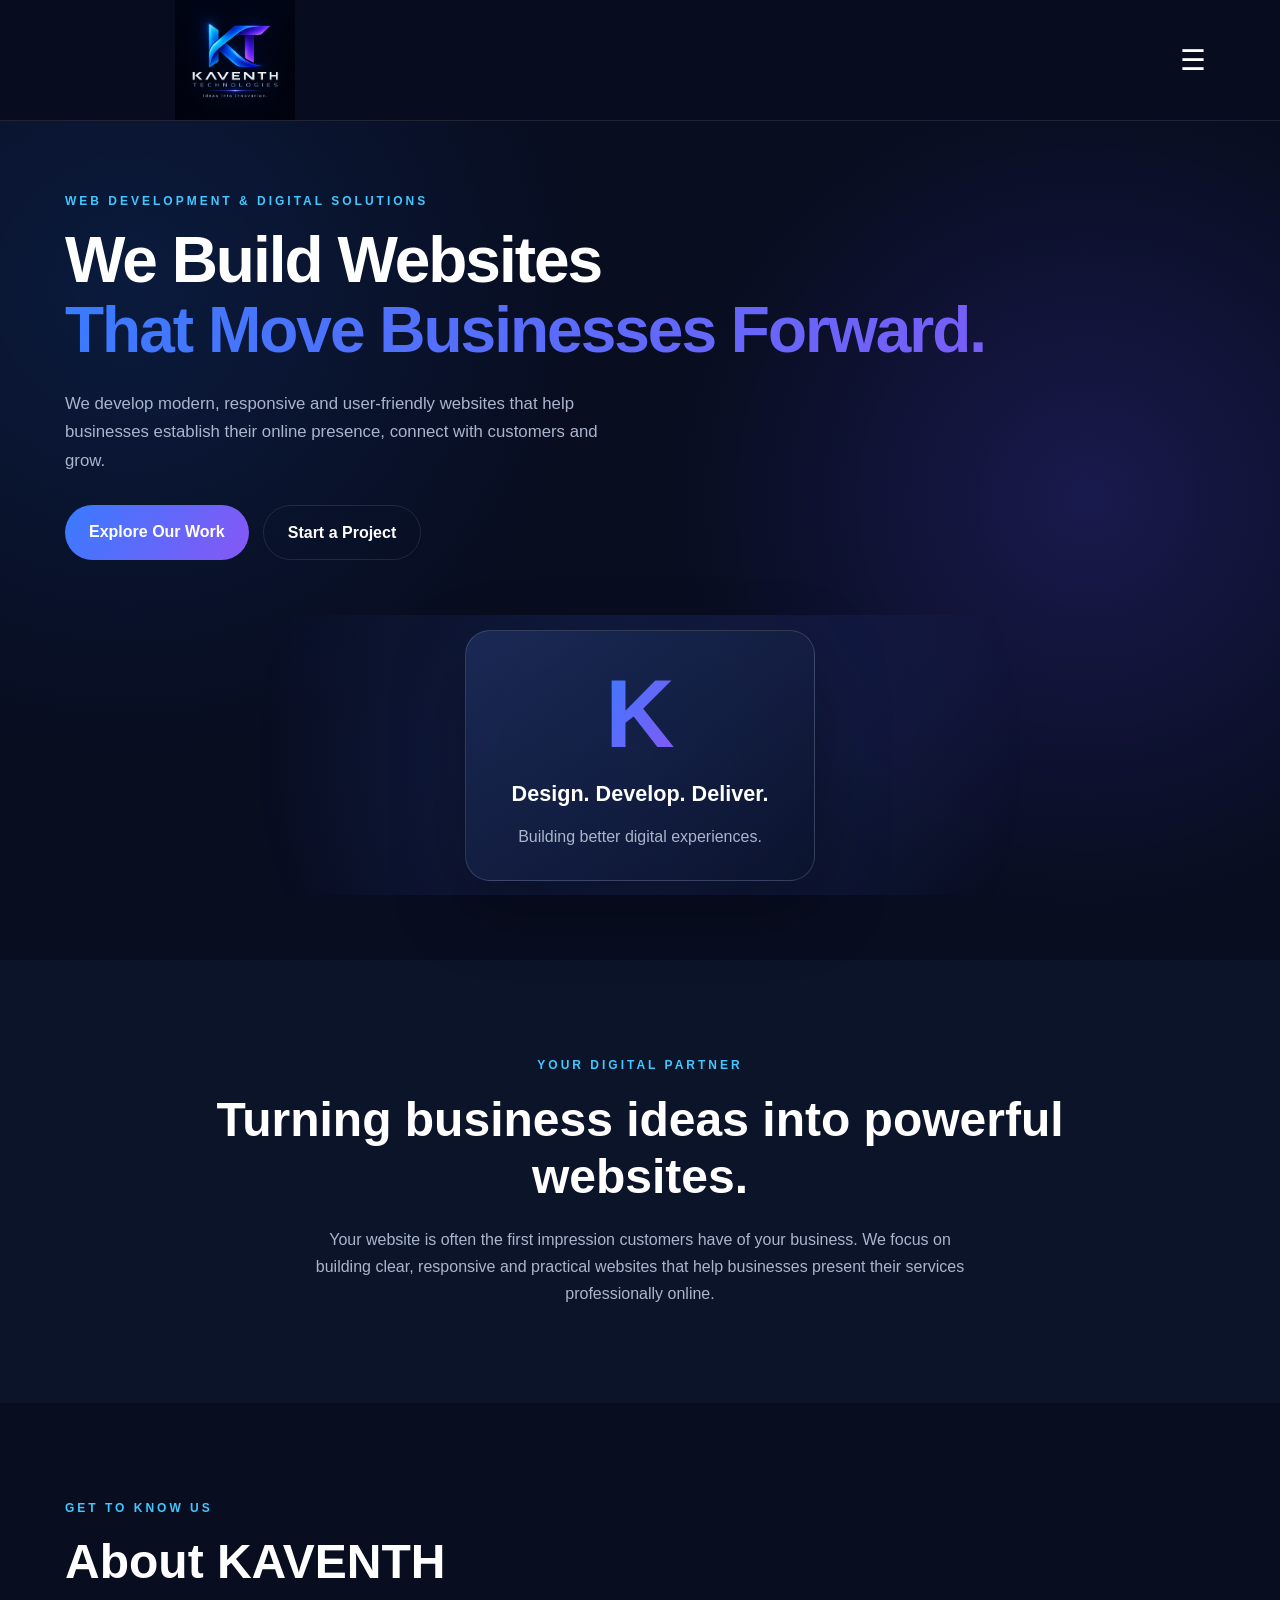
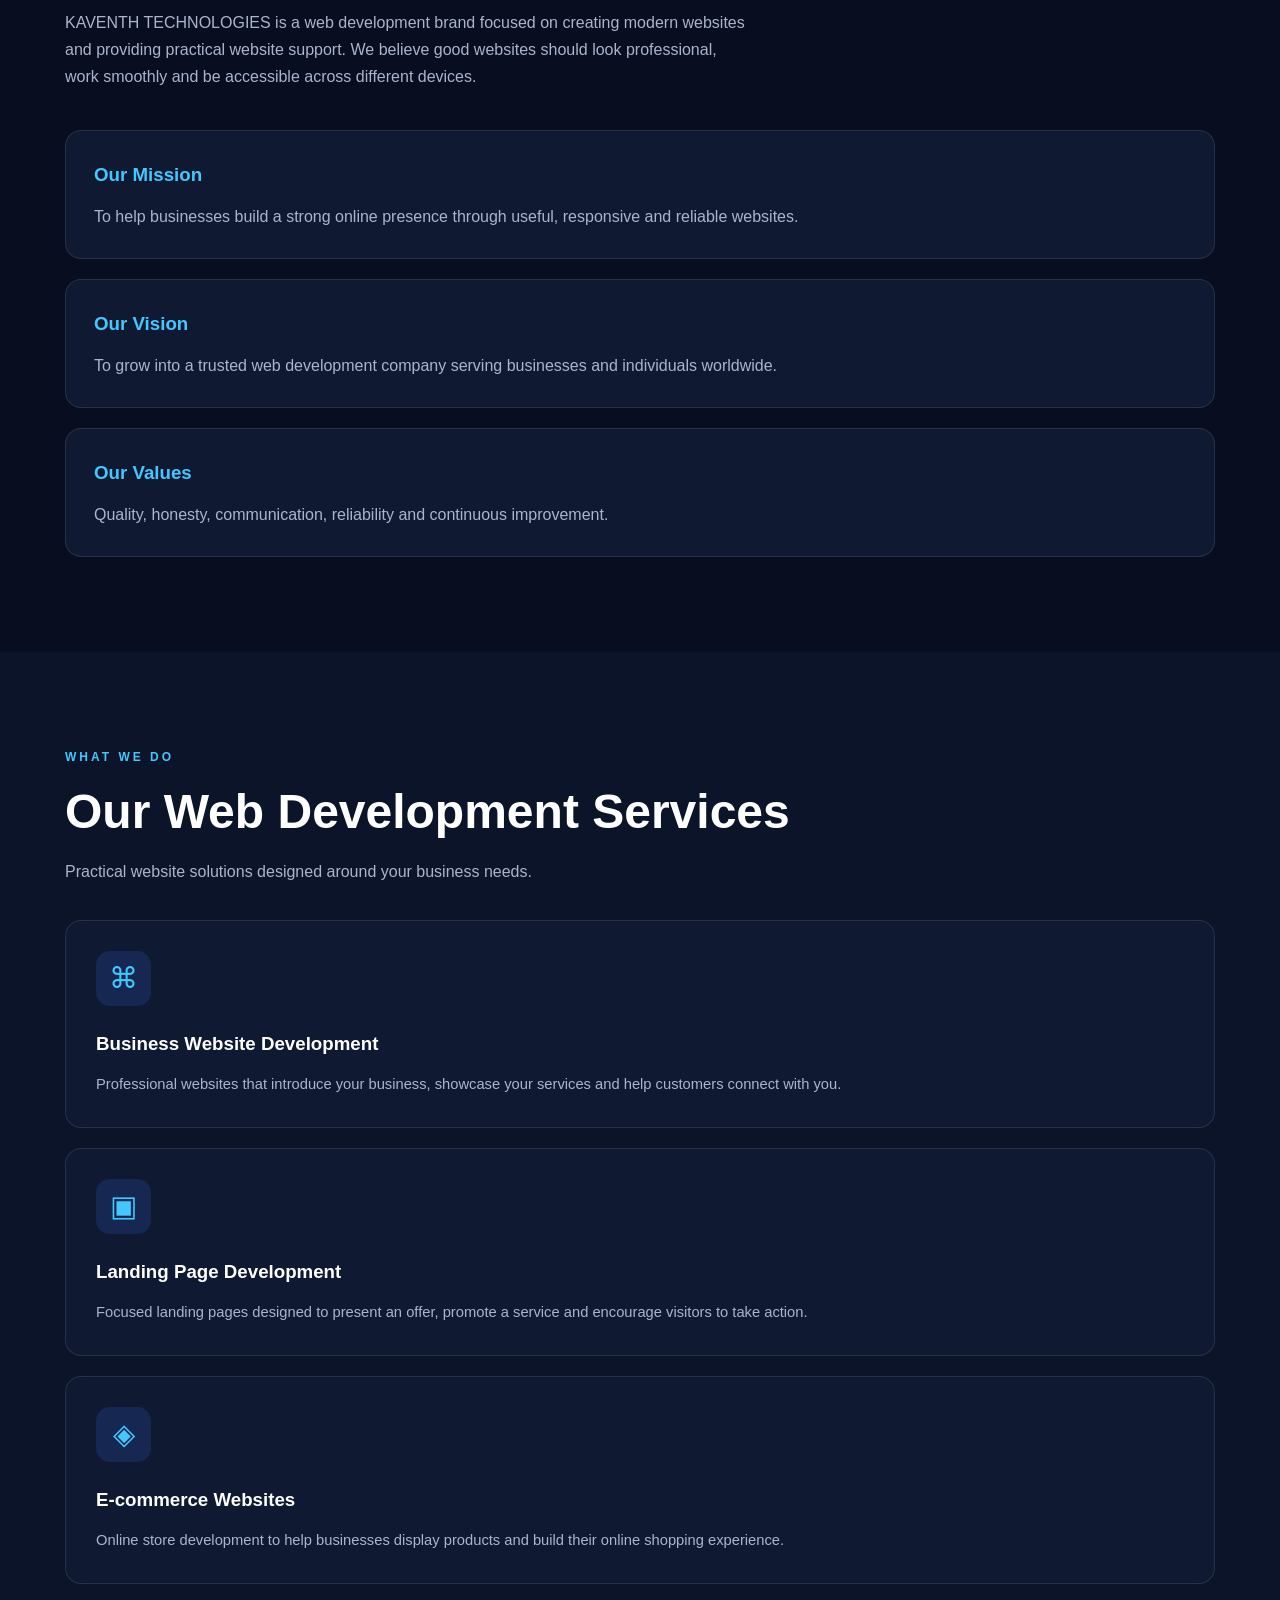
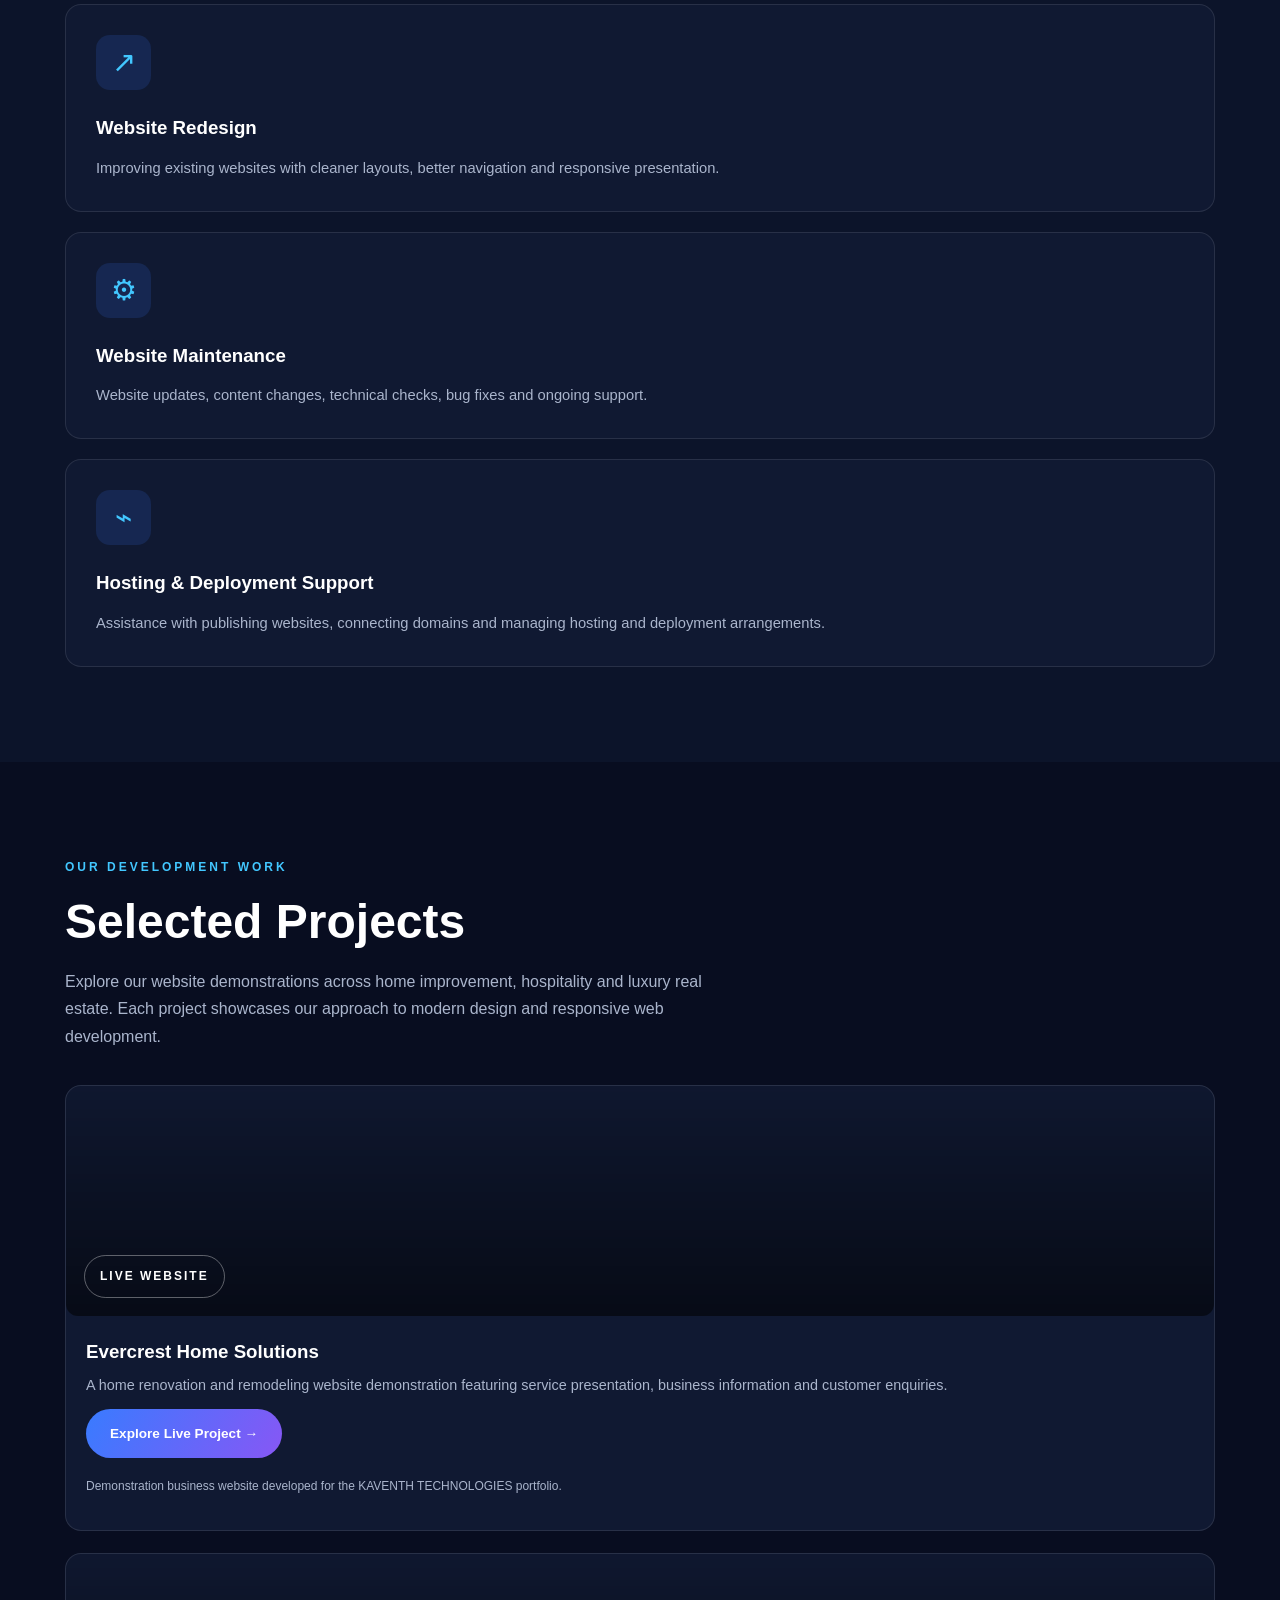
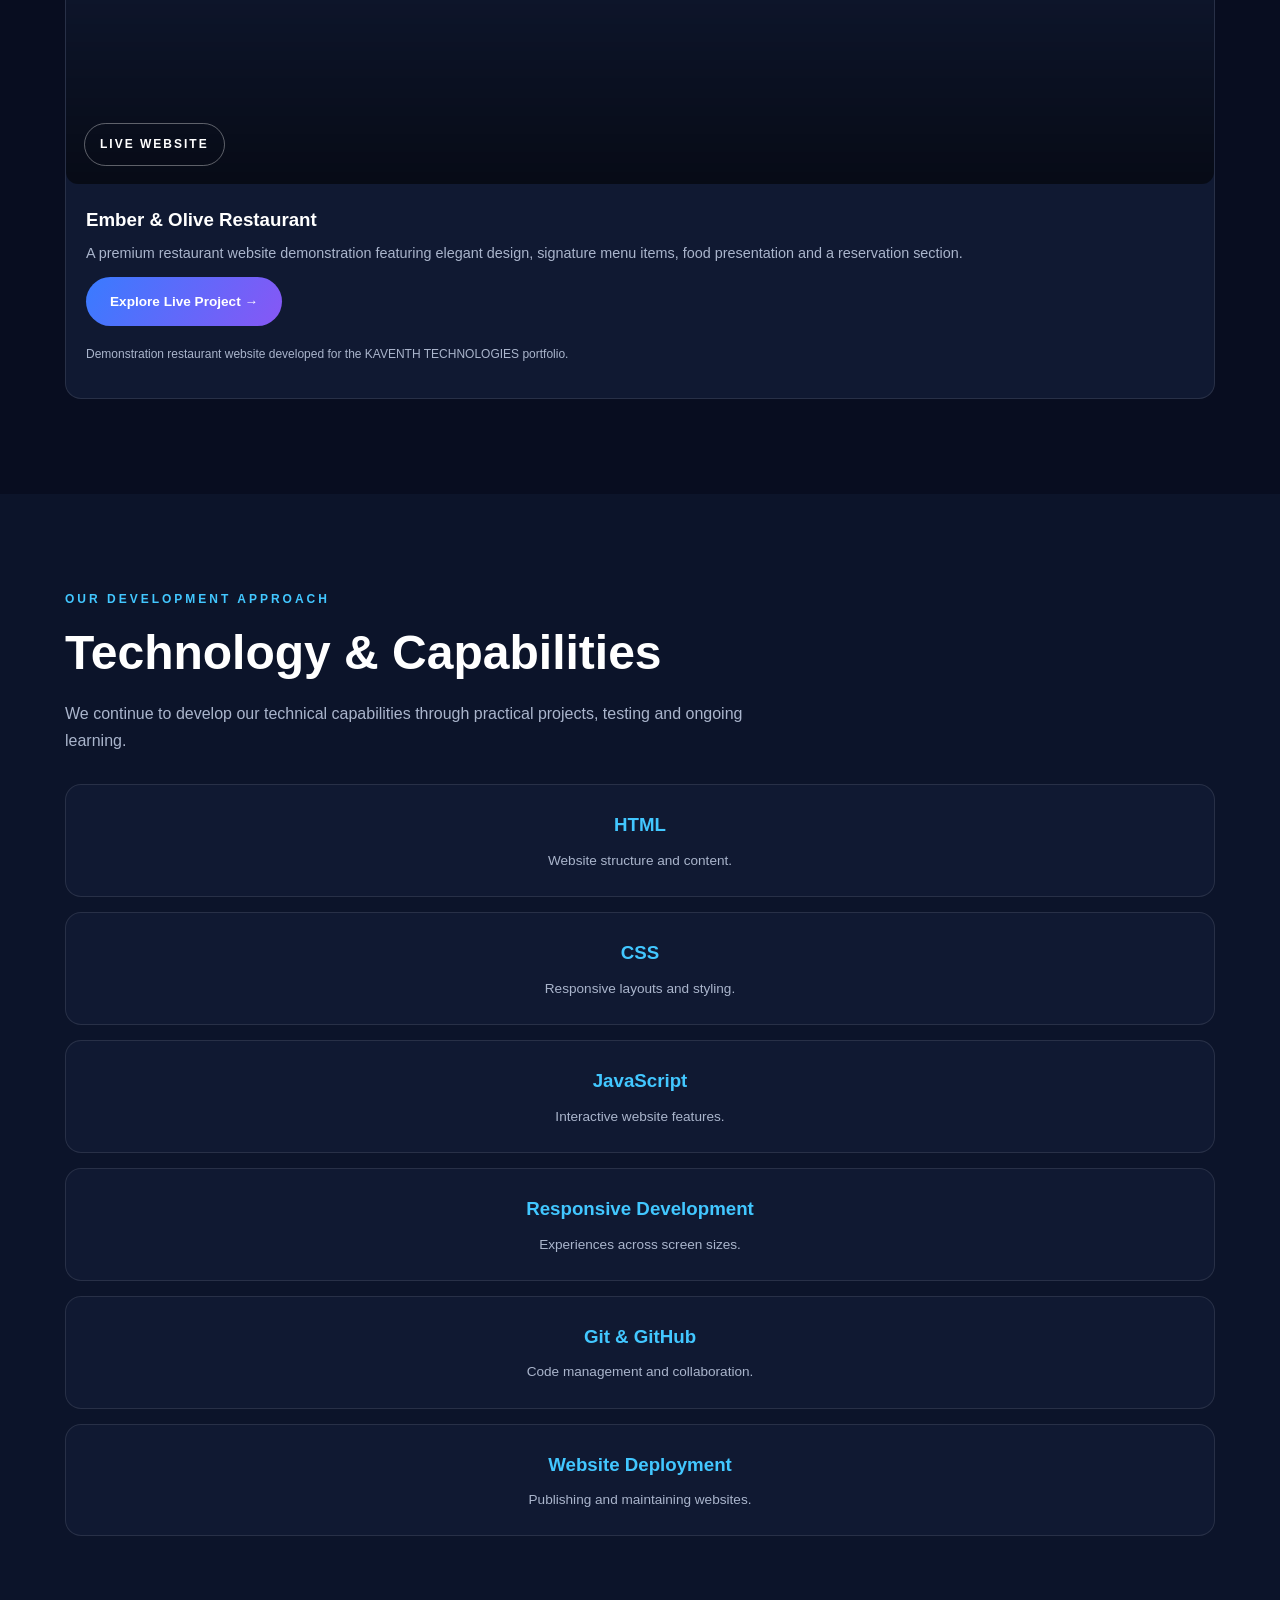
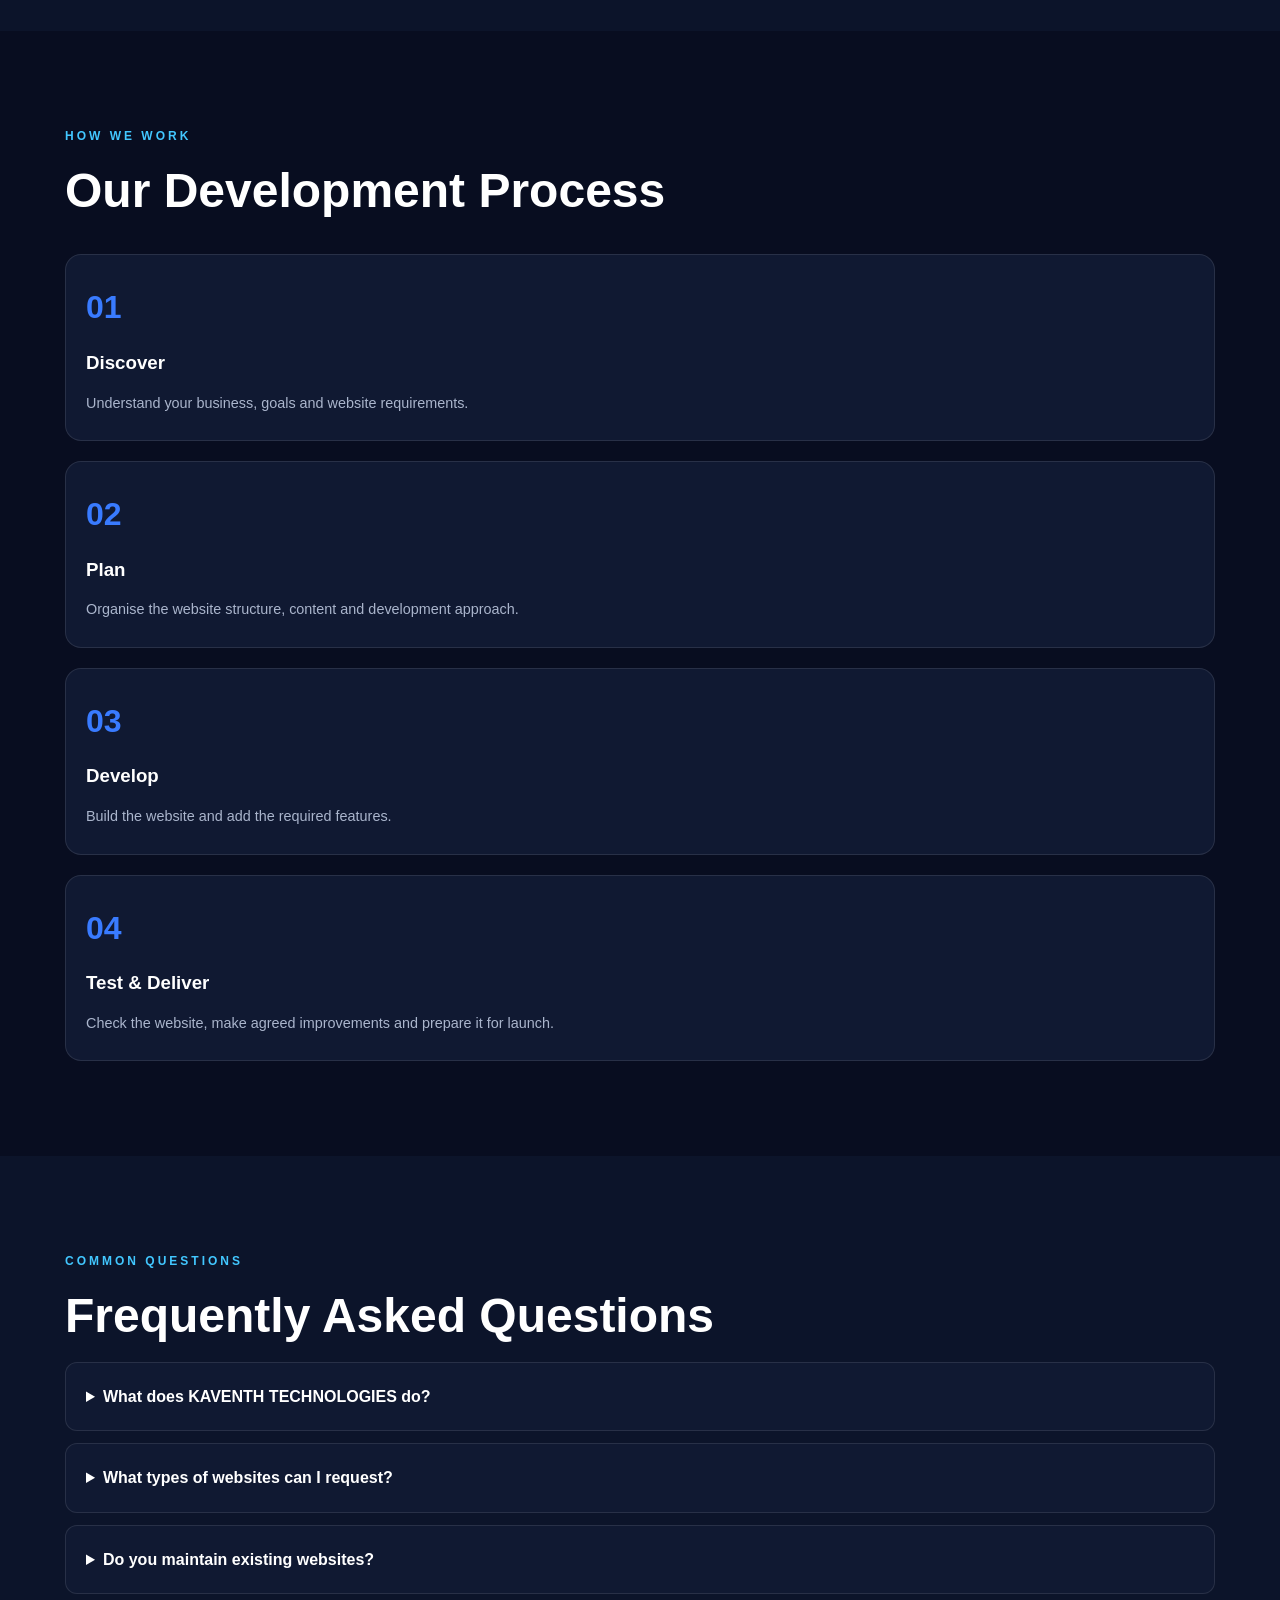
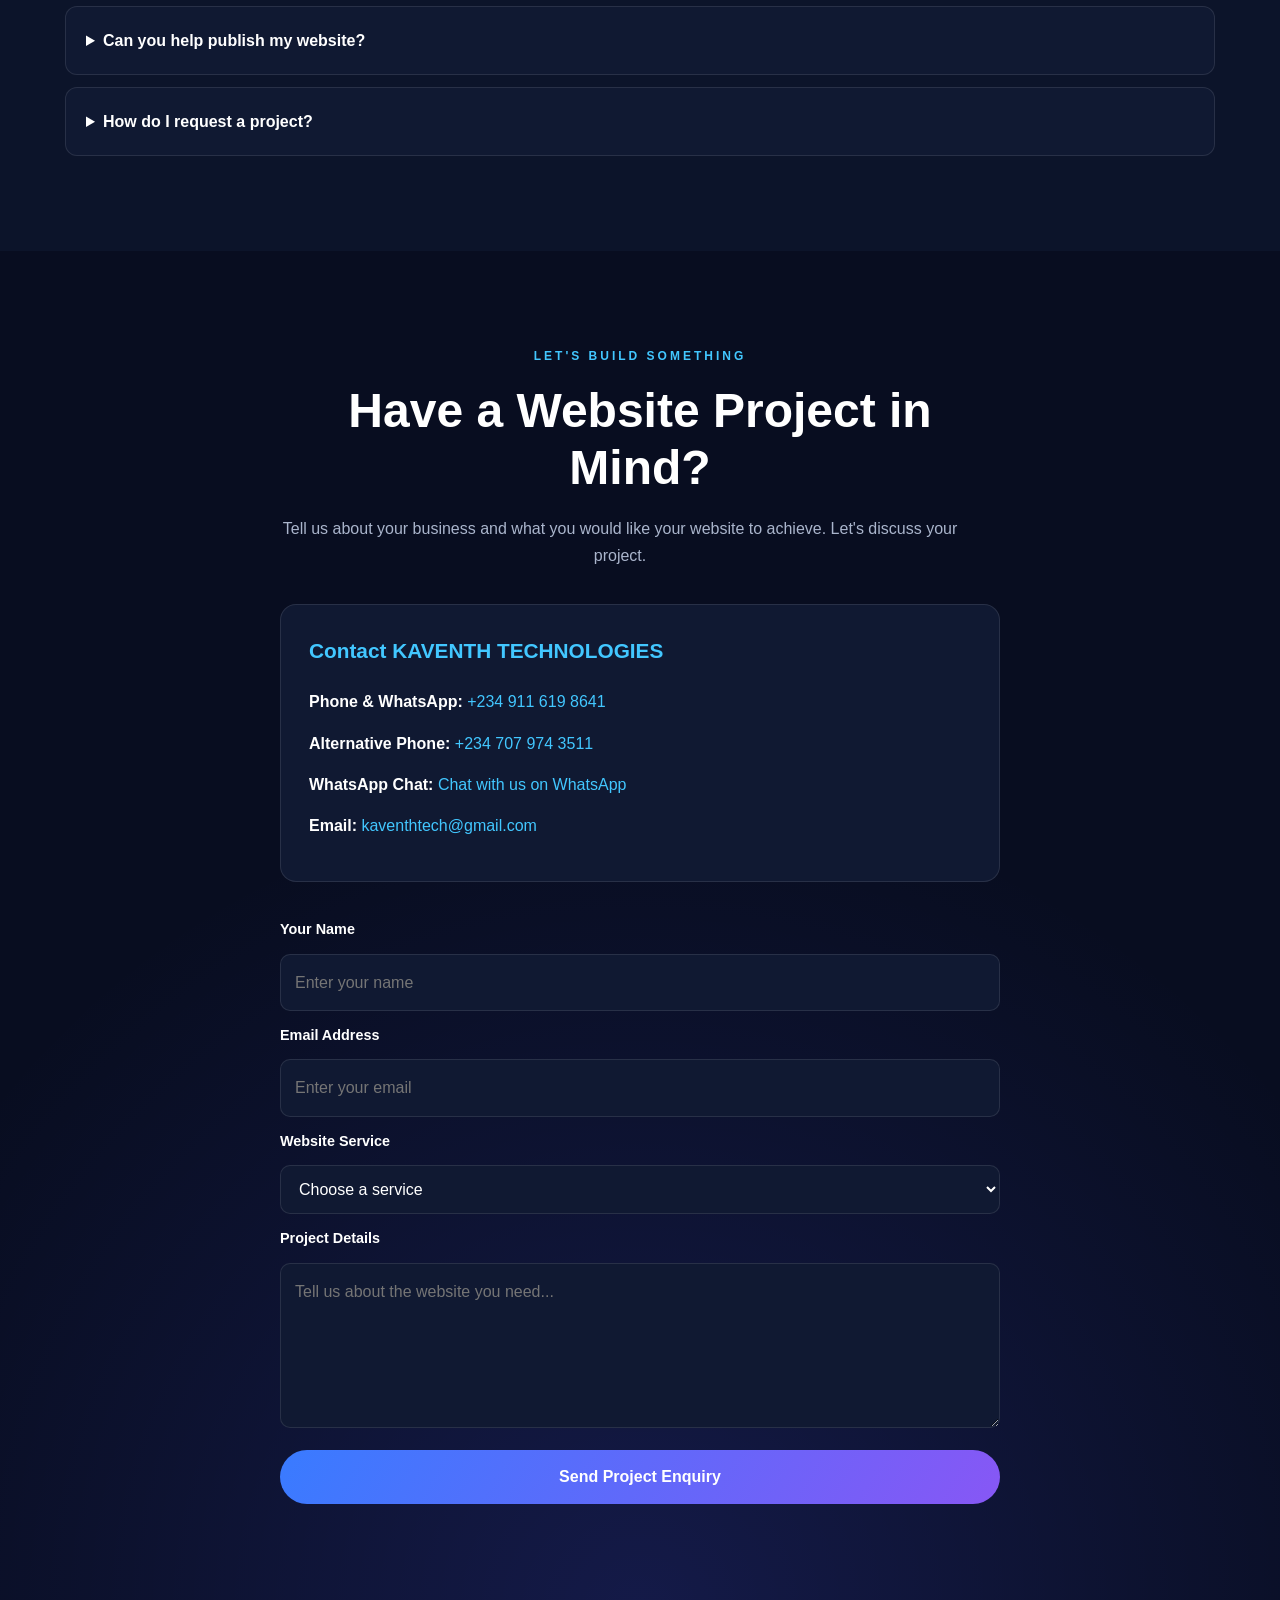
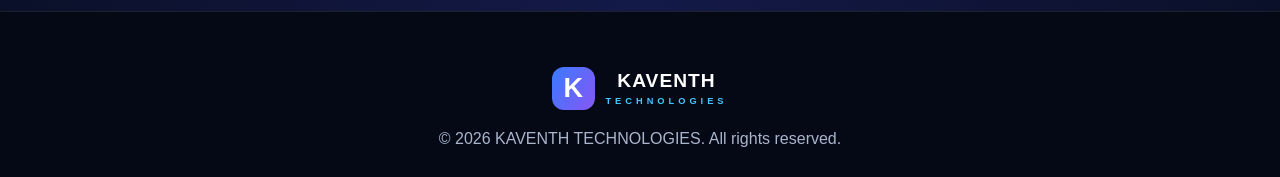
<file: index.html>
<!DOCTYPE html>
<html lang="en">
<head>
  <meta charset="UTF-8">
  <meta name="viewport" content="width=device-width, initial-scale=1.0">

  <title>KAVENTH TECHNOLOGIES | Professional Web Design & Development</title>

  <meta name="description" content="KAVENTH TECHNOLOGIES designs and develops modern, responsive websites for businesses, restaurants, real estate brands and individuals. Professional web development and digital solutions. Ideas into innovation.">

  <meta name="robots" content="index, follow">
  <meta name="theme-color" content="#080d20">

  <link rel="canonical" href="https://kaventhtech.github.io/kaventh-website/">

  <meta property="og:title" content="KAVENTH TECHNOLOGIES | Web Design & Development">
  <meta property="og:description" content="We design and develop modern, responsive websites for businesses and brands. Ideas into innovation.">
  <meta property="og:type" content="website">
  <meta property="og:url" content="https://kaventhtech.github.io/kaventh-website/">

  <meta name="twitter:card" content="summary">
  <meta name="twitter:title" content="KAVENTH TECHNOLOGIES">
  <meta name="twitter:description" content="Professional web design, development and digital solutions. Ideas into innovation.">

  <link rel="icon" href="favicon.png">
  <link rel="stylesheet" href="style.css">
  <script src="script.js" defer></script>

  <!-- STRUCTURED DATA FOR SEARCH ENGINES -->
  <script type="application/ld+json">
  {
    "@context": "https://schema.org",
    "@type": "Organization",
    "name": "KAVENTH TECHNOLOGIES",
    "url": "https://kaventhtech.github.io/kaventh-website/",
    "description": "KAVENTH TECHNOLOGIES designs and develops modern, responsive websites for businesses, brands and individuals.",
    "slogan": "Ideas into innovation."
  }
  </script>

  <style>
    /* DEDICATED PORTFOLIO PROJECT IMAGES */

    .portfolio-grid .project-image {
      min-height: 230px;
      width: 100%;
      background-size: cover;
      background-position: center;
      background-repeat: no-repeat;
      position: relative;
      overflow: hidden;
      border-radius: 12px;
    }

    .portfolio-grid .project-image::before {
      content: "";
      position: absolute;
      inset: 0;
      background: linear-gradient(
        to top,
        rgba(0, 0, 0, 0.55),
        rgba(0, 0, 0, 0.05)
      );
    }

    .portfolio-grid .project-image span {
      position: absolute;
      bottom: 18px;
      left: 18px;
      z-index: 1;
      color: #ffffff;
      font-size: 12px;
      font-weight: 700;
      letter-spacing: 2px;
    }

    .portfolio-grid .project-one {
      background-image: url("https://images.unsplash.com/photo-1600607687939-ce8a6c25118c?auto=format&fit=crop&w=1200&q=85");
    }

    .portfolio-grid .project-two {
      background-image: url("https://images.unsplash.com/photo-1517248135467-4c7edcad34c4?auto=format&fit=crop&w=1200&q=85");
    }

    .portfolio-grid .project-three {
      background-image: url("https://images.unsplash.com/photo-1414235077428-338989a2e8c0?auto=format&fit=crop&w=1200&q=85");
    }

    .portfolio-grid .project-four {
      background-image: url("https://images.unsplash.com/photo-1600607687920-4e2a09cf159d?auto=format&fit=crop&w=1200&q=85");
    }

    @media (max-width: 600px) {
      .portfolio-grid .project-image {
        min-height: 210px;
      }
    }
  </style>
</head>

<body>

  <!-- HEADER -->
  <header class="header">
    <nav class="navbar container">

      <a href="#home" class="logo" aria-label="KAVENTH TECHNOLOGIES home">
        <img
          src="./Image/21a39c8d-aa55-42b7-8d8a-c641ecc349b7.jpg"
          alt="KAVENTH TECHNOLOGIES Logo"
          class="brand-logo">
      </a>

      <button
        type="button"
        class="menu-toggle"
        id="menu-toggle"
        aria-label="Open navigation"
        aria-expanded="false"
        aria-controls="nav-links">
        <span id="menu-icon">☰</span>
      </button>

      <ul class="nav-links" id="nav-links">
        <li><a href="#home">Home</a></li>
        <li><a href="#about">About</a></li>
        <li><a href="#services">Services</a></li>
        <li><a href="#portfolio">Portfolio</a></li>
        <li><a href="#process">Our Process</a></li>
        <li><a href="#faq">FAQ</a></li>
        <li><a href="#contact" class="nav-contact">Contact Us</a></li>
      </ul>

    </nav>
  </header>

  <main>

    <!-- HERO -->
    <section class="hero" id="home">
      <div class="container hero-content">

        <div class="hero-text">
          <p class="eyebrow">WEB DEVELOPMENT & DIGITAL SOLUTIONS</p>

          <h1>
            We Build Websites
            <span>That Move Businesses Forward.</span>
          </h1>

          <p>
            We develop modern, responsive and user-friendly
            websites that help businesses establish their
            online presence, connect with customers and grow.
          </p>

          <div class="hero-buttons">
            <a href="#portfolio" class="btn btn-primary">
              Explore Our Work
            </a>

            <a href="#contact" class="btn btn-outline">
              Start a Project
            </a>
          </div>
        </div>

        <div class="hero-visual">
          <div class="visual-card">
            <span class="visual-k">K</span>
            <h2>Design. Develop. Deliver.</h2>
            <p>Building better digital experiences.</p>
          </div>
        </div>

      </div>
    </section>

    <!-- INTRODUCTION -->
    <section class="intro section">
      <div class="container">
        <p class="eyebrow">YOUR DIGITAL PARTNER</p>

        <h2>Turning business ideas into powerful websites.</h2>

        <p>
          Your website is often the first impression customers
          have of your business. We focus on building clear,
          responsive and practical websites that help businesses
          present their services professionally online.
        </p>
      </div>
    </section>

    <!-- ABOUT -->
    <section class="about section" id="about">
      <div class="container">

        <p class="eyebrow">GET TO KNOW US</p>
        <h2>About KAVENTH</h2>

        <p>
          KAVENTH TECHNOLOGIES is a web development brand
          focused on creating modern websites and providing
          practical website support. We believe good websites
          should look professional, work smoothly and be
          accessible across different devices.
        </p>

        <div class="about-grid">

          <article class="info-card">
            <h3>Our Mission</h3>
            <p>
              To help businesses build a strong online presence
              through useful, responsive and reliable websites.
            </p>
          </article>

          <article class="info-card">
            <h3>Our Vision</h3>
            <p>
              To grow into a trusted web development company
              serving businesses and individuals worldwide.
            </p>
          </article>

          <article class="info-card">
            <h3>Our Values</h3>
            <p>
              Quality, honesty, communication, reliability
              and continuous improvement.
            </p>
          </article>

        </div>
      </div>
    </section>

    <!-- SERVICES -->
    <section class="services section" id="services">
      <div class="container">

        <p class="eyebrow">WHAT WE DO</p>
        <h2>Our Web Development Services</h2>

        <p>
          Practical website solutions designed around
          your business needs.
        </p>

        <div class="services-grid">

          <article class="service-card">
            <span class="service-icon">⌘</span>
            <h3>Business Website Development</h3>
            <p>
              Professional websites that introduce your
              business, showcase your services and help
              customers connect with you.
            </p>
          </article>

          <article class="service-card">
            <span class="service-icon">▣</span>
            <h3>Landing Page Development</h3>
            <p>
              Focused landing pages designed to present
              an offer, promote a service and encourage
              visitors to take action.
            </p>
          </article>

          <article class="service-card">
            <span class="service-icon">◈</span>
            <h3>E-commerce Websites</h3>
            <p>
              Online store development to help businesses
              display products and build their online
              shopping experience.
            </p>
          </article>

          <article class="service-card">
            <span class="service-icon">↗</span>
            <h3>Website Redesign</h3>
            <p>
              Improving existing websites with cleaner
              layouts, better navigation and responsive
              presentation.
            </p>
          </article>

          <article class="service-card">
            <span class="service-icon">⚙</span>
            <h3>Website Maintenance</h3>
            <p>
              Website updates, content changes, technical
              checks, bug fixes and ongoing support.
            </p>
          </article>

          <article class="service-card">
            <span class="service-icon">⌁</span>
            <h3>Hosting & Deployment Support</h3>
            <p>
              Assistance with publishing websites,
              connecting domains and managing hosting
              and deployment arrangements.
            </p>
          </article>

        </div>
      </div>
    </section>

    <!-- PORTFOLIO -->
    <section class="portfolio section" id="portfolio">
      <div class="container">

        <p class="eyebrow">OUR DEVELOPMENT WORK</p>
        <h2>Selected Projects</h2>

        <p>
          Explore our website demonstrations across
          home improvement, hospitality and luxury real estate.
          Each project showcases our approach to modern
          design and responsive web development.
        </p>

        <div class="portfolio-grid">

          <!-- PROJECT ONE: EVERCREST -->
          <article class="project-card">

            <div class="project-image project-one">
              <span>LIVE WEBSITE</span>
            </div>

            <h3>Evercrest Home Solutions</h3>

            <p>
              A home renovation and remodeling website
              demonstration featuring service presentation,
              business information and customer enquiries.
            </p>

            <div class="project-action">
              <a
                href="https://kaventhtech.github.io/EVERCREST-HOME-SOLUTIONS-/"
                class="btn btn-primary"
                target="_blank"
                rel="noopener noreferrer">
                Explore Live Project →
              </a>
            </div>

            <p>
              <small>
                Demonstration business website developed
                for the KAVENTH TECHNOLOGIES portfolio.
              </small>
            </p>

          </article>

          <!-- PROJECT TWO: EMBER & OLIVE -->
          <article class="project-card">

            <div class="project-image project-two">
              <span>LIVE WEBSITE</span>
            </div>

            <h3>Ember & Olive Restaurant</h3>

            <p>
              A premium restaurant website demonstration
              featuring elegant design, signature menu items,
              food presentation and a reservation section.
            </p>

            <div class="project-action">
              <a
                href="https://kaventhtech.github.io/EMBER-OLIVE-RESTAURANT./"
                class="btn btn-primary"
                target="_blank"
                rel="noopener noreferrer">
                Explore Live Project →
              </a>
            </div>

            <p>
              <small>
                Demonstration restaurant website developed
                for the KAVENTH TECHNOLOGIES portfolio.
              </small>
            </p>

          </article>

        </div>
      </div>
    </section>

    <!-- DEVELOPMENT APPROACH -->
    <section class="skills section" id="skills">
      <div class="container">

        <p class="eyebrow">OUR DEVELOPMENT APPROACH</p>
        <h2>Technology & Capabilities</h2>

        <p>
          We continue to develop our technical capabilities
          through practical projects, testing and ongoing learning.
        </p>

        <div class="skills-grid">

          <div class="skill-card">
            <h3>HTML</h3>
            <p>Website structure and content.</p>
          </div>

          <div class="skill-card">
            <h3>CSS</h3>
            <p>Responsive layouts and styling.</p>
          </div>

          <div class="skill-card">
            <h3>JavaScript</h3>
            <p>Interactive website features.</p>
          </div>

          <div class="skill-card">
            <h3>Responsive Development</h3>
            <p>Experiences across screen sizes.</p>
          </div>

          <div class="skill-card">
            <h3>Git & GitHub</h3>
            <p>Code management and collaboration.</p>
          </div>

          <div class="skill-card">
            <h3>Website Deployment</h3>
            <p>Publishing and maintaining websites.</p>
          </div>

        </div>
      </div>
    </section>

    <!-- PROCESS -->
    <section class="process section" id="process">
      <div class="container">

        <p class="eyebrow">HOW WE WORK</p>
        <h2>Our Development Process</h2>

        <div class="process-grid">

          <article>
            <span>01</span>
            <h3>Discover</h3>
            <p>
              Understand your business, goals and
              website requirements.
            </p>
          </article>

          <article>
            <span>02</span>
            <h3>Plan</h3>
            <p>
              Organise the website structure,
              content and development approach.
            </p>
          </article>

          <article>
            <span>03</span>
            <h3>Develop</h3>
            <p>
              Build the website and add the
              required features.
            </p>
          </article>

          <article>
            <span>04</span>
            <h3>Test & Deliver</h3>
            <p>
              Check the website, make agreed
              improvements and prepare it for launch.
            </p>
          </article>

        </div>
      </div>
    </section>

    <!-- FAQ -->
    <section class="faq section" id="faq">
      <div class="container">

        <p class="eyebrow">COMMON QUESTIONS</p>
        <h2>Frequently Asked Questions</h2>

        <details>
          <summary>What does KAVENTH TECHNOLOGIES do?</summary>
          <p>
            We focus on building websites for businesses
            and individuals, as well as website maintenance
            and deployment support.
          </p>
        </details>

        <details>
          <summary>What types of websites can I request?</summary>
          <p>
            You can enquire about business websites,
            landing pages, online stores and website
            redesign projects.
          </p>
        </details>

        <details>
          <summary>Do you maintain existing websites?</summary>
          <p>
            Yes. You can contact us to discuss website
            updates, improvements, maintenance and
            technical support requirements.
          </p>
        </details>

        <details>
          <summary>Can you help publish my website?</summary>
          <p>
            Yes. Contact us to discuss deployment,
            domain connection and hosting support.
            Hosting services and third-party costs
            are discussed separately.
          </p>
        </details>

        <details>
          <summary>How do I request a project?</summary>
          <p>
            Send an enquiry through our contact form
            or contact us directly by WhatsApp or phone.
          </p>
        </details>

      </div>
    </section>

    <!-- CONTACT -->
    <section class="contact section" id="contact">
      <div class="container">

        <p class="eyebrow">LET'S BUILD SOMETHING</p>
        <h2>Have a Website Project in Mind?</h2>

        <p>
          Tell us about your business and what you
          would like your website to achieve.
          Let's discuss your project.
        </p>

        <!-- DIRECT CONTACT DETAILS -->
        <div class="contact-details">

          <h3>Contact KAVENTH TECHNOLOGIES</h3>

          <p>
            <strong>Phone & WhatsApp:</strong>
            <a href="tel:+2349116198641">+234 911 619 8641</a>
          </p>

          <p>
            <strong>Alternative Phone:</strong>
            <a href="tel:+2347079743511">+234 707 974 3511</a>
          </p>

          <p>
            <strong>WhatsApp Chat:</strong>
            <a
              href="https://wa.me/2349116198641?text=Hello%20KAVENTH%20TECHNOLOGIES%2C%20I%27m%20interested%20in%20your%20web%20development%20services."
              target="_blank"
              rel="noopener noreferrer">
              Chat with us on WhatsApp
            </a>
          </p>

          <p>
            <strong>Email:</strong>
            <a href="mailto:kaventhtech@gmail.com">
              kaventhtech@gmail.com
            </a>
          </p>

        </div>

        <!-- WEB3FORMS CONTACT FORM -->
        <form
          id="contact-form"
          action="https://api.web3forms.com/submit"
          method="POST">

          <input
            type="hidden"
            name="access_key"
            value="190766d9-dae2-48c5-a7b8-7dbb57de92e9">

          <input
            type="hidden"
            name="subject"
            value="New KAVENTH TECHNOLOGIES Website Enquiry">

          <input
            type="hidden"
            name="from_name"
            value="KAVENTH TECHNOLOGIES Website">

          <label for="name">Your Name</label>
          <input
            type="text"
            id="name"
            name="name"
            placeholder="Enter your name"
            required>

          <label for="email">Email Address</label>
          <input
            type="email"
            id="email"
            name="email"
            placeholder="Enter your email"
            required>

          <label for="service">Website Service</label>
          <select id="service" name="service" required>
            <option value="">Choose a service</option>
            <option value="Business Website Development">Business Website Development</option>
            <option value="Landing Page Development">Landing Page Development</option>
            <option value="E-commerce Website">E-commerce Website</option>
            <option value="Website Redesign">Website Redesign</option>
            <option value="Website Maintenance">Website Maintenance</option>
            <option value="Hosting and Deployment Support">Hosting and Deployment Support</option>
            <option value="Other">Other</option>
          </select>

          <label for="message">Project Details</label>
          <textarea
            id="message"
            name="message"
            rows="5"
            placeholder="Tell us about the website you need..."
            required></textarea>

          <button type="submit" class="btn btn-primary">
            Send Project Enquiry
          </button>

          <p id="form-status" role="status" aria-live="polite"></p>

        </form>
      </div>
    </section>

  </main>

  <!-- FOOTER -->
  <footer class="footer">
    <div class="container">

      <a href="#home" class="logo footer-logo">
        <span class="logo-mark">K</span>
        <span>
          KAVENTH
          <small>TECHNOLOGIES</small>
        </span>
      </a>

    </div
</footer>

  <script>
    const currentYear = new Date().getFullYear();

    document.querySelector(".footer .container").insertAdjacentHTML(
      "beforeend",
      `<p class="footer-copy">&copy; ${currentYear} KAVENTH TECHNOLOGIES. All rights reserved.</p>`
    );
  </script>

</body>
</html>
</file>
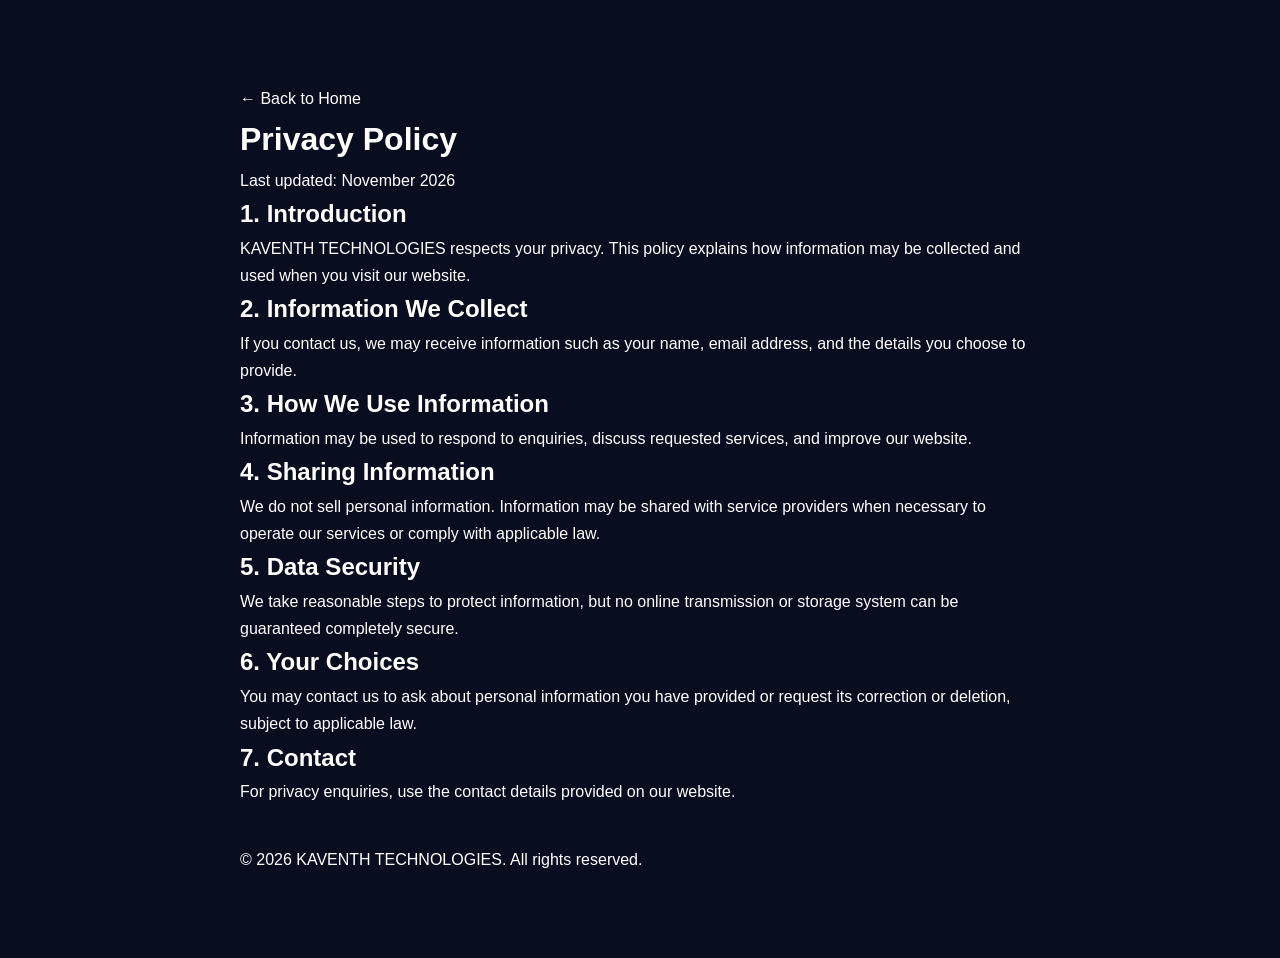
<file: privacy.html>
<!DOCTYPE html>
<html lang="en">
<head>
  <meta charset="UTF-8">
  <meta name="viewport" content="width=device-width, initial-scale=1.0">
  <title>Privacy Policy | KAVENTH TECHNOLOGIES</title>
  <link rel="stylesheet" href="style.css">
</head>
<body>
  <main style="max-width:850px;margin:60px auto;padding:25px;color:inherit;">
    <a href="index.html">← Back to Home</a>
    <h1>Privacy Policy</h1>
    <p>Last updated: November 2026</p>

    <h2>1. Introduction</h2>
    <p>KAVENTH TECHNOLOGIES respects your privacy. This policy explains how information may be collected and used when you visit our website.</p>

    <h2>2. Information We Collect</h2>
    <p>If you contact us, we may receive information such as your name, email address, and the details you choose to provide.</p>

    <h2>3. How We Use Information</h2>
    <p>Information may be used to respond to enquiries, discuss requested services, and improve our website.</p>

    <h2>4. Sharing Information</h2>
    <p>We do not sell personal information. Information may be shared with service providers when necessary to operate our services or comply with applicable law.</p>

    <h2>5. Data Security</h2>
    <p>We take reasonable steps to protect information, but no online transmission or storage system can be guaranteed completely secure.</p>

    <h2>6. Your Choices</h2>
    <p>You may contact us to ask about personal information you have provided or request its correction or deletion, subject to applicable law.</p>

    <h2>7. Contact</h2>
    <p>For privacy enquiries, use the contact details provided on our website.</p>

    <p style="margin-top:40px;">© 2026 KAVENTH TECHNOLOGIES. All rights reserved.</p>
  </main>
</body>
</html>
</file>
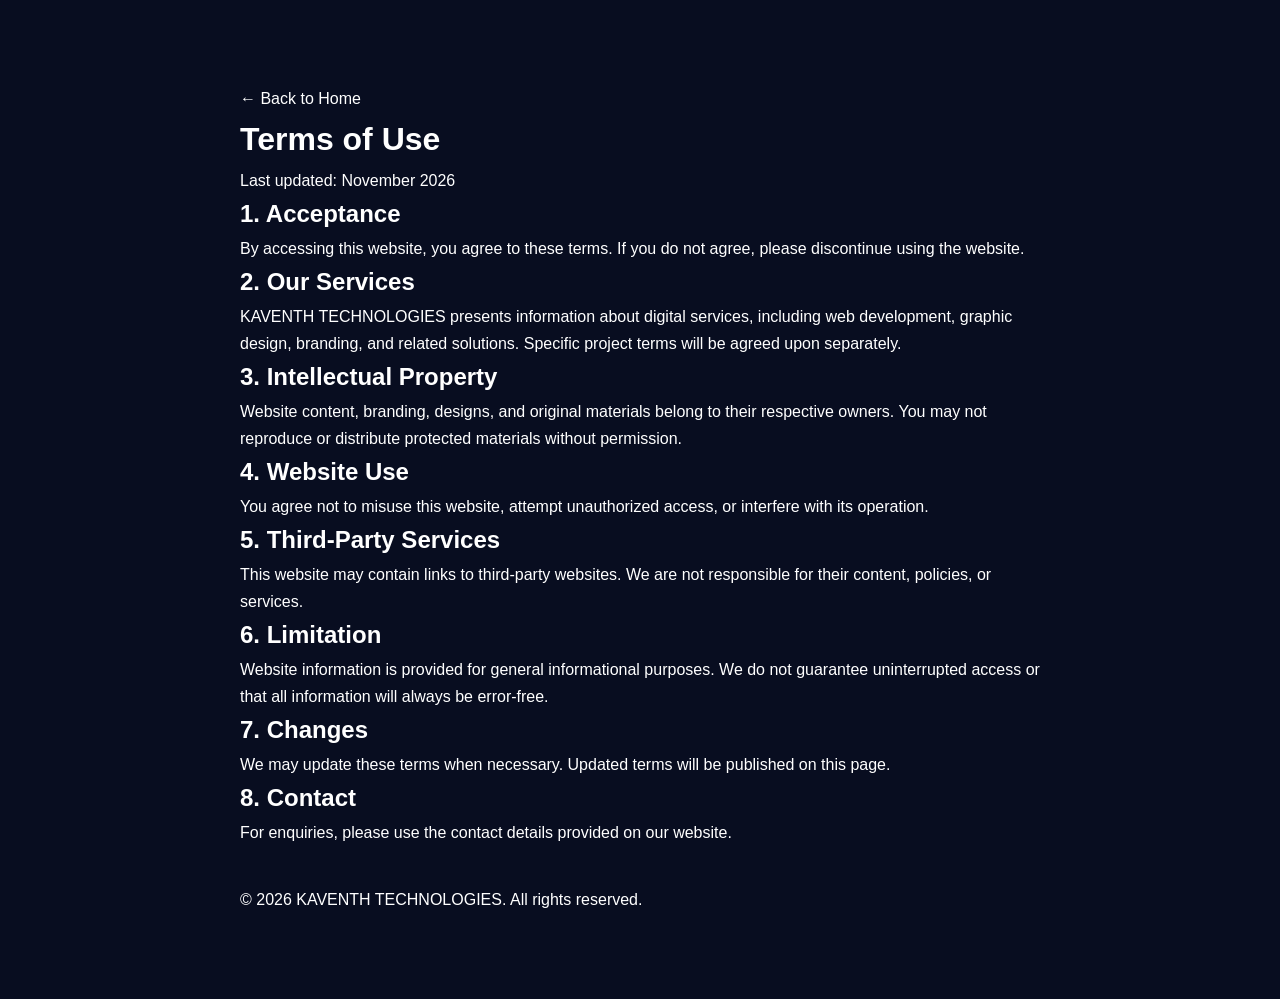
<file: terms.html>
<!DOCTYPE html>
<html lang="en">
<head>
  <meta charset="UTF-8">
  <meta name="viewport" content="width=device-width, initial-scale=1.0">
  <title>Terms of Use | KAVENTH TECHNOLOGIES</title>
  <link rel="stylesheet" href="style.css">
</head>
<body>
  <main style="max-width:850px;margin:60px auto;padding:25px;color:inherit;">
    <a href="index.html">← Back to Home</a>
    <h1>Terms of Use</h1>
    <p>Last updated: November 2026</p>

    <h2>1. Acceptance</h2>
    <p>By accessing this website, you agree to these terms. If you do not agree, please discontinue using the website.</p>

    <h2>2. Our Services</h2>
    <p>KAVENTH TECHNOLOGIES presents information about digital services, including web development, graphic design, branding, and related solutions. Specific project terms will be agreed upon separately.</p>

    <h2>3. Intellectual Property</h2>
    <p>Website content, branding, designs, and original materials belong to their respective owners. You may not reproduce or distribute protected materials without permission.</p>

    <h2>4. Website Use</h2>
    <p>You agree not to misuse this website, attempt unauthorized access, or interfere with its operation.</p>

    <h2>5. Third-Party Services</h2>
    <p>This website may contain links to third-party websites. We are not responsible for their content, policies, or services.</p>

    <h2>6. Limitation</h2>
    <p>Website information is provided for general informational purposes. We do not guarantee uninterrupted access or that all information will always be error-free.</p>

    <h2>7. Changes</h2>
    <p>We may update these terms when necessary. Updated terms will be published on this page.</p>

    <h2>8. Contact</h2>
    <p>For enquiries, please use the contact details provided on our website.</p>

    <p style="margin-top:40px;">© 2026 KAVENTH TECHNOLOGIES. All rights reserved.</p>
  </main>
</body>
</html>
</file>
<file: style.css>
/* =====================================
   KAVENTH TECHNOLOGIES
   Premium Responsive Website Design
===================================== */

:root {
  --background: #080d20;
  --surface: #101932;
  --surface-light: #172443;
  --primary: #397bff;
  --secondary: #8757f5;
  --accent: #42c7ff;
  --white: #ffffff;
  --muted: #aab5cc;
  --border: rgba(255,255,255,0.10);
  --gradient: linear-gradient(120deg, #397bff, #8757f5);
  --radius: 16px;
  --container: 1150px;
}

/* RESET */

* {
  margin: 0;
  padding: 0;
  box-sizing: border-box;
}

html {
  scroll-behavior: smooth;
  scroll-padding-top: 90px;
}

body {
  font-family: Arial, Helvetica, sans-serif;
  background: var(--background);
  color: var(--white);
  line-height: 1.7;
  overflow-x: hidden;
}

a {
  text-decoration: none;
  color: inherit;
}

button,
input,
textarea,
select {
  font: inherit;
}

button,
a {
  -webkit-tap-highlight-color: transparent;
}

img {
  max-width: 100%;
  display: block;
}

.container {
  width: min(90%, var(--container));
  margin: auto;
}

.section {
  padding: 95px 0;
}

.section h2 {
  font-size: clamp(2rem, 5vw, 3rem);
  line-height: 1.2;
  margin-bottom: 18px;
}

.section > .container > p:not(.eyebrow) {
  color: var(--muted);
  max-width: 680px;
  margin-bottom: 30px;
}

.eyebrow {
  color: var(--accent);
  font-size: 0.75rem;
  font-weight: 700;
  letter-spacing: 3px;
  margin-bottom: 15px;
}

/* HEADER */

.header {
  position: sticky;
  top: 0;
  z-index: 1000;
  background: rgba(8,13,32,0.96);
  backdrop-filter: blur(15px);
  border-bottom: 1px solid var(--border);
}

.navbar {
  min-height: 80px;
  display: flex;
  align-items: center;
  justify-content: space-between;
  gap: 20px;
  position: relative;
}

.logo {
  display: flex;
  align-items: center;
  gap: 10px;
  font-size: 1.2rem;
  font-weight: 900;
  letter-spacing: 1px;
  line-height: 1.2;
  min-width: 0;
  flex-shrink: 1;
}

.logo small {
  display: block;
  font-size: 0.58rem;
  letter-spacing: 4px;
  color: var(--accent);
  margin-top: 4px;
}

.logo-mark {
  width: 43px;
  height: 43px;
  border-radius: 12px;
  display: grid;
  place-items: center;
  background: var(--gradient);
  font-size: 1.7rem;
  font-weight: 900;
}

.brand-logo {
  width: 340px;
  height: 120px;
  max-width: none;
  object-fit: contain;
  display: block;
  flex-shrink: 0;
}

@media (max-width: 650px) {
  .brand-logo {
    width: 280px;
    height: 100px;
  }

  }

.nav-links {
  display: flex;
  align-items: center;
  gap: 25px;
  list-style: none;
}

.nav-links a {
  color: var(--muted);
  font-size: 0.88rem;
  transition: color 0.3s;
}

.nav-links a:hover {
  color: var(--accent);
}

.nav-links .nav-contact {
  background: var(--gradient);
  padding: 11px 19px;
  border-radius: 30px;
  color: white;
}

.menu-toggle {
  display: none;
  flex-shrink: 0;
  background: transparent;
  border: 0;
  color: white;
  font-size: 1.8rem;
  cursor: pointer;
  padding: 8px;
  line-height: 1;
  min-width: 44px;
  min-height: 44px;
  z-index: 1002;
}

/* HERO */

.hero {
  min-height: 620px;
  display: flex;
  align-items: center;
  position: relative;
  background:
    radial-gradient(circle at 85% 45%,
    rgba(92,75,255,0.20), transparent 35%),
    radial-gradient(circle at 10% 20%,
    rgba(30,119,255,0.13), transparent 35%);
}

.hero-content {
  display: grid;
  grid-template-columns: 1.2fr 0.8fr;
  align-items: center;
  gap: 55px;
  padding-top: 75px;
  padding-bottom: 75px;
}

.hero-text h1 {
  font-size: clamp(3rem, 7vw, 5.5rem);
  line-height: 1.08;
  letter-spacing: -3px;
  margin-bottom: 25px;
}

.hero-text h1 span {
  display: block;
  background: var(--gradient);
  background-clip: text;
  -webkit-background-clip: text;
  color: transparent;
}

.hero-text > p:not(.eyebrow) {
  color: var(--muted);
  max-width: 550px;
  font-size: 1.05rem;
  margin-bottom: 30px;
}

.hero-buttons {
  display: flex;
  flex-wrap: wrap;
  gap: 14px;
}

.btn {
  display: inline-block;
  border: none;
  border-radius: 30px;
  padding: 13px 24px;
  font-weight: 700;
  cursor: pointer;
  transition: transform 0.3s, box-shadow 0.3s;
}

.btn:hover {
  transform: translateY(-3px);
  box-shadow: 0 10px 30px rgba(57,123,255,0.25);
}

.btn-primary {
  color: white;
  background: var(--gradient);
}

.btn-outline {
  border: 1px solid var(--border);
  color: white;
}

.hero-visual {
  min-height: 350px;
  display: grid;
  place-items: center;
  border-radius: 30px;
  background:
    radial-gradient(circle at center,
    rgba(75,110,255,0.22), transparent 65%);
}

.visual-card {
  width: 100%;
  max-width: 350px;
  min-height: 300px;
  display: flex;
  flex-direction: column;
  justify-content: center;
  align-items: center;
  text-align: center;
  border: 1px solid rgba(255,255,255,0.15);
  border-radius: 25px;
  background: linear-gradient(145deg,
    rgba(28,45,90,0.85),
    rgba(12,19,45,0.9));
  box-shadow: 0 25px 70px rgba(0,0,0,0.35);
  padding: 30px;
}

.visual-k {
  font-size: 8rem;
  font-weight: 900;
  line-height: 1.1;
  background: var(--gradient);
  background-clip: text;
  -webkit-background-clip: text;
  color: transparent;
}

.visual-card h2 {
  font-size: 1.35rem;
  margin: 10px 0;
}

.visual-card p {
  color: var(--muted);
}

/* INTRO */

.intro {
  text-align: center;
  background: #0c142a;
}

.intro .container {
  max-width: 850px;
}

.intro h2 {
  font-size: clamp(2rem, 5vw, 3rem);
}

.intro .container > p:last-child {
  color: var(--muted);
  margin: 20px auto 0;
}

/* ABOUT */

.about-grid {
  display: grid;
  grid-template-columns: repeat(3, 1fr);
  gap: 20px;
  margin-top: 40px;
}

.info-card {
  padding: 28px;
  border: 1px solid var(--border);
  background: var(--surface);
  border-radius: var(--radius);
}

.info-card h3 {
  color: var(--accent);
  margin-bottom: 12px;
}

.info-card p {
  color: var(--muted);
}

/* SERVICES */

.services {
  background: #0c142a;
}

.services-grid {
  display: grid;
  grid-template-columns: repeat(3, 1fr);
  gap: 20px;
  margin-top: 35px;
}

.service-card {
  background: var(--surface);
  border: 1px solid var(--border);
  padding: 30px;
  border-radius: var(--radius);
  transition: transform 0.3s, border-color 0.3s;
}

.service-card:hover {
  transform: translateY(-7px);
  border-color: var(--primary);
}

.service-icon {
  width: 55px;
  height: 55px;
  display: grid;
  place-items: center;
  background: rgba(57,123,255,0.15);
  color: var(--accent);
  border-radius: 14px;
  font-size: 1.8rem;
  margin-bottom: 22px;
}

.service-card h3 {
  margin-bottom: 12px;
}

.service-card p {
  color: var(--muted);
  font-size: 0.92rem;
}

/* PORTFOLIO */

.portfolio-grid {
  display: grid;
  grid-template-columns: repeat(3, 1fr);
  gap: 22px;
  margin-top: 35px;
}

.project-card {
  background: var(--surface);
  border-radius: var(--radius);
  overflow: hidden;
  border: 1px solid var(--border);
  padding-bottom: 20px;
}

.project-image {
  min-height: 190px;
  display: grid;
  place-items: center;
  font-weight: 800;
  letter-spacing: 2px;
}

.project-one {
  background: linear-gradient(135deg,#164da4,#15224a);
}

.project-two {
  background: linear-gradient(135deg,#6935b9,#20123f);
}

.project-three {
  background: linear-gradient(135deg,#087f9f,#102d51);
}

.project-image span {
  padding: 10px 15px;
  border: 1px solid rgba(255,255,255,0.35);
  border-radius: 30px;
}

.project-card h3 {
  padding: 20px 20px 5px;
}

.project-card p {
  color: var(--muted);
  padding: 0 20px 12px;
  font-size: 0.9rem;
}

.project-action {
  padding: 0 20px 15px;
}

.project-card .btn {
  font-size: 0.85rem;
}

/* SKILLS */

.skills {
  background: #0c142a;
}

.skills-grid {
  display: grid;
  grid-template-columns: repeat(3, 1fr);
  gap: 15px;
  margin-top: 30px;
}

.skill-card {
  padding: 24px 15px;
  text-align: center;
  background: var(--surface);
  border: 1px solid var(--border);
  border-radius: var(--radius);
}

.skill-card h3 {
  color: var(--accent);
  margin-bottom: 8px;
}

.skill-card p {
  color: var(--muted);
  font-size: 0.85rem;
}

/* PROCESS */

.process-grid {
  display: grid;
  grid-template-columns: repeat(4, 1fr);
  gap: 20px;
  margin-top: 35px;
}

.process-grid article {
  padding: 25px 20px;
  background: var(--surface);
  border-radius: var(--radius);
  border: 1px solid var(--border);
}

.process-grid article span {
  font-size: 2rem;
  font-weight: 900;
  color: var(--primary);
}

.process-grid h3 {
  margin: 12px 0;
}

.process-grid p {
  color: var(--muted);
  font-size: 0.9rem;
}

/* FAQ */

.faq {
  background: #0c142a;
}

.faq details {
  padding: 20px;
  margin-top: 12px;
  border: 1px solid var(--border);
  border-radius: 12px;
  background: var(--surface);
}

.faq summary {
  font-weight: 700;
  cursor: pointer;
}

.faq details p {
  color: var(--muted);
  padding-top: 14px;
}

/* CONTACT */

.contact {
  text-align: center;
  background:
    radial-gradient(circle at 50% 100%,
    rgba(75,85,255,0.18), transparent 55%);
}

.contact .container {
  max-width: 720px;
}

.contact form {
  margin-top: 35px;
  display: flex;
  flex-direction: column;
  text-align: left;
  gap: 12px;
}

.contact label {
  font-weight: 700;
  font-size: 0.9rem;
}

.contact input,
.contact textarea,
.contact select {
  width: 100%;
  padding: 14px;
  background: var(--surface);
  color: white;
  border: 1px solid var(--border);
  border-radius: 10px;
  outline: none;
}

.contact input:focus,
.contact textarea:focus,
.contact select:focus {
  border-color: var(--primary);
}

.contact select option {
  background: var(--surface);
}

.contact textarea {
  resize: vertical;
}

.contact form button {
  margin-top: 10px;
}

#form-status {
  color: var(--accent);
  text-align: center;
}

/* DIRECT CONTACT DETAILS */

.contact-details {
  margin: 35px auto;
  padding: 28px;
  text-align: left;
  background: var(--surface);
  border: 1px solid var(--border);
  border-radius: var(--radius);
}

.contact-details h3 {
  color: var(--accent);
  margin-bottom: 20px;
  font-size: 1.3rem;
}

.contact-details p {
  color: var(--muted);
  margin: 14px 0;
  overflow-wrap: anywhere;
}

.contact-details strong {
  color: var(--white);
}

.contact-details a,
.footer .container > p a {
  color: var(--accent);
  transition: color 0.3s;
}

.contact-details a:hover,
.footer .container > p a:hover {
  color: var(--white);
  text-decoration: underline;
}

/* FOOTER */

.footer {
  background: #050916;
  border-top: 1px solid var(--border);
  padding: 55px 0 25px;
  text-align: center;
}

.footer-logo {
  justify-content: center;
  display: inline-flex;
}

.footer > .container > p {
  color: var(--muted);
  margin-top: 15px;
}

.footer-links {
  display: flex;
  justify-content: center;
  flex-wrap: wrap;
  gap: 22px;
  margin: 30px 0;
}

.footer-links a {
  color: var(--muted);
  font-size: 0.9rem;
}

.footer-links a:hover {
  color: var(--accent);
}

.footer .copyright {
  font-size: 0.8rem;
  border-top: 1px solid var(--border);
  padding-top: 20px;
}

/* FLOATING WHATSAPP BUTTON */

.whatsapp-float {
  position: fixed;
  right: 20px;
  bottom: 20px;
  z-index: 9999;
  display: inline-flex;
  align-items: center;
  justify-content: center;
  white-space: nowrap;
  background: #25D366;
  color: #ffffff;
  text-decoration: none;
  padding: 14px 19px;
  border-radius: 50px;
  font-family: Arial, sans-serif;
  font-size: 15px;
  font-weight: bold;
  box-shadow: 0 4px 15px rgba(0,0,0,0.25);
  transition: background 0.2s, transform 0.2s;
}

.whatsapp-float:hover {
  background: #1ebe5d;
  transform: translateY(-2px);
}

/* ANIMATIONS */

@keyframes fadeUp {
  from {
    opacity: 0;
    transform: translateY(20px);
  }

  to {
    opacity: 1;
    transform: translateY(0);
  }
}

.hero-text,
.hero-visual {
  animation: fadeUp 0.9s ease both;
}

/* TABLET */

@media (max-width: 900px) {
  .nav-links {
    gap: 13px;
  }

  .nav-links a {
    font-size: 0.8rem;
  }

  .hero-content {
    gap: 25px;
  }

  .services-grid,
  .portfolio-grid {
    grid-template-columns: repeat(2, 1fr);
  }

  .process-grid {
    grid-template-columns: repeat(2, 1fr);
  }

  .brand-logo {
    width: 160px;
    height: 60px;
  }
}

/* MOBILE */

@media (max-width: 650px) {
  .section {
    padding: 70px 0;
  }

 .navbar {
  min-height: 110px;
  gap: 10px;

  }

  .brand-logo {
  width: 260px;
  height: 95px;
  max-width: 100%;
  object-fit: contain;
}
  }

  .menu-toggle {
    display: inline-flex;
    align-items: center;
    justify-content: center;
  }

  .nav-links {
    display: none;
    position: absolute;
    top: 70px;
    left: 0;
    width: 100%;
    flex-direction: column;
    align-items: stretch;
    gap: 0;
    background: #0c142a;
    padding: 15px 5% 25px;
    border-bottom: 1px solid var(--border);
    box-shadow: 0 15px 25px rgba(0,0,0,0.25);
  }

  .nav-links.active {
    display: flex;
  }

  .nav-links a {
    display: block;
    padding: 12px 5px;
    font-size: 0.95rem;
  }

  .nav-links .nav-contact {
    display: inline-block;
    text-align: center;
    margin-top: 10px;
  }

  .hero {
    min-height: auto;
  }

  .hero-content {
    grid-template-columns: 1fr;
    padding-top: 70px;
    padding-bottom: 65px;
  }

  .hero-text h1 {
    font-size: clamp(2.8rem, 12vw, 4rem);
    letter-spacing: -2px;
  }

  .hero-visual {
    min-height: 280px;
  }

  .visual-card {
    min-height: 250px;
  }

  .visual-k {
    font-size: 6rem;
  }

  .about-grid,
  .services-grid,
  .portfolio-grid,
  .skills-grid,
  .process-grid {
    grid-template-columns: 1fr;
  }

  .hero-buttons .btn {
    text-align: center;
  }

  .footer-links {
    gap: 15px;
  }

  .whatsapp-float {
    right: 15px;
    bottom: 15px;
    padding: 12px 16px;
    font-size: 14px;
  }


/* REDUCED MOTION ACCESSIBILITY */

@media (prefers-reduced-motion: reduce) {
  *,
  *::before,
  *::after {
    scroll-behavior: auto !important;
    animation-duration: 0.01ms !important;
    transition-duration: 0.01ms !important;
  }
   }
</file>
